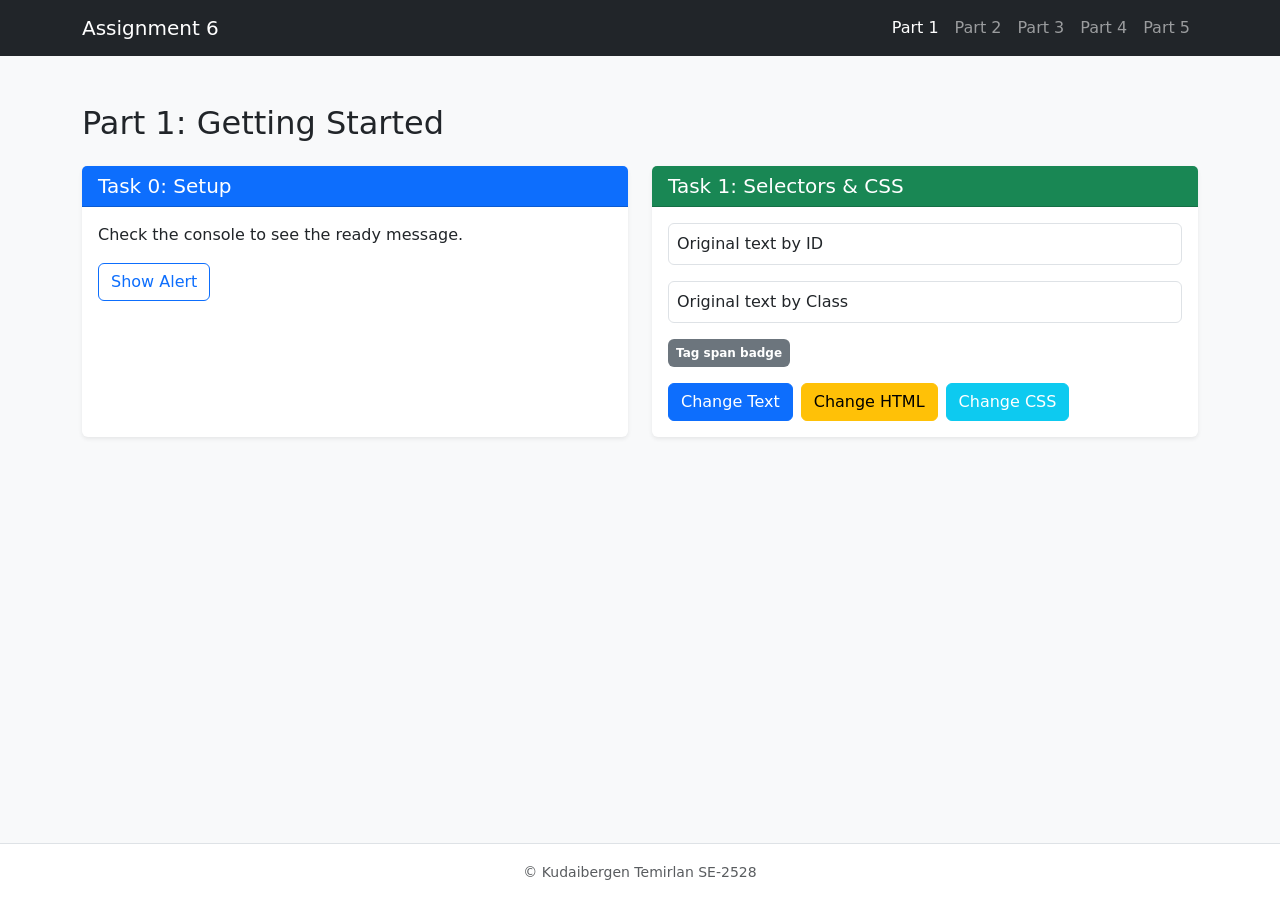
<file: index.html>
<!DOCTYPE html>
<html lang="en">
<head>
    <meta charset="UTF-8">
    <meta name="viewport" content="width=device-width, initial-scale=1.0">
    <title>Assignment 6 | Part 1</title>
    <link href="https://cdn.jsdelivr.net/npm/bootstrap@5.3.3/dist/css/bootstrap.min.css" rel="stylesheet">
    <link rel="stylesheet" href="css/style.css">
</head>
<body>
    <nav class="navbar navbar-expand-lg navbar-dark bg-dark">
        <div class="container">
            <a class="navbar-brand" href="index.html">Assignment 6</a>
            <button class="navbar-toggler" type="button" data-bs-toggle="collapse" data-bs-target="#navMenu">
                <span class="navbar-toggler-icon"></span>
            </button>
            <div class="collapse navbar-collapse" id="navMenu">
                <ul class="navbar-nav ms-auto">
                    <li class="nav-item"><a class="nav-link active" href="index.html">Part 1</a></li>
                    <li class="nav-item"><a class="nav-link" href="part2.html">Part 2</a></li>
                    <li class="nav-item"><a class="nav-link" href="part3.html">Part 3</a></li>
                    <li class="nav-item"><a class="nav-link" href="part4.html">Part 4</a></li>
                    <li class="nav-item"><a class="nav-link" href="part5.html">Part 5</a></li>
                </ul>
            </div>
        </div>
    </nav>

    <main class="container my-5">
        <h2 class="mb-4">Part 1: Getting Started</h2>

        <div class="row g-4">
            <div class="col-12 col-md-6">
                <div class="card h-100 shadow-sm border-0">
                    <div class="card-header bg-primary text-white">
                        <h5 class="mb-0">Task 0: Setup</h5>
                    </div>
                    <div class="card-body">
                        <p>Check the console to see the ready message.</p>
                        <button type="button" class="btn btn-outline-primary" id="btn-check-ready">Show Alert</button>
                    </div>
                </div>
            </div>

            <div class="col-12 col-md-6">
                <div class="card h-100 shadow-sm border-0">
                    <div class="card-header bg-success text-white">
                        <h5 class="mb-0">Task 1: Selectors &amp; CSS</h5>
                    </div>
                    <div class="card-body">
                        <p id="target-id" class="p-2 border rounded">Original text by ID</p>
                        <p class="target-class p-2 border rounded">Original text by Class</p>
                        <span class="badge bg-secondary p-2 d-inline-block mb-3">Tag span badge</span>

                        <div class="d-flex flex-wrap gap-2">
                            <button type="button" class="btn btn-primary" id="btn-change-text">Change Text</button>
                            <button type="button" class="btn btn-warning" id="btn-change-html">Change HTML</button>
                            <button type="button" class="btn btn-info text-white" id="btn-change-css">Change CSS</button>
                        </div>
                    </div>
                </div>
            </div>
        </div>
    </main>

    <footer class="py-3 text-center text-muted">
        <div class="container">
            <small>&copy; Kudaibergen Temirlan SE-2528</small>
        </div>
    </footer>

    <script src="https://code.jquery.com/jquery-3.7.1.min.js"></script>
    <script src="https://cdn.jsdelivr.net/npm/bootstrap@5.3.3/dist/js/bootstrap.bundle.min.js"></script>
    <script src="js/part1.js"></script>
</body>
</html>
</file>
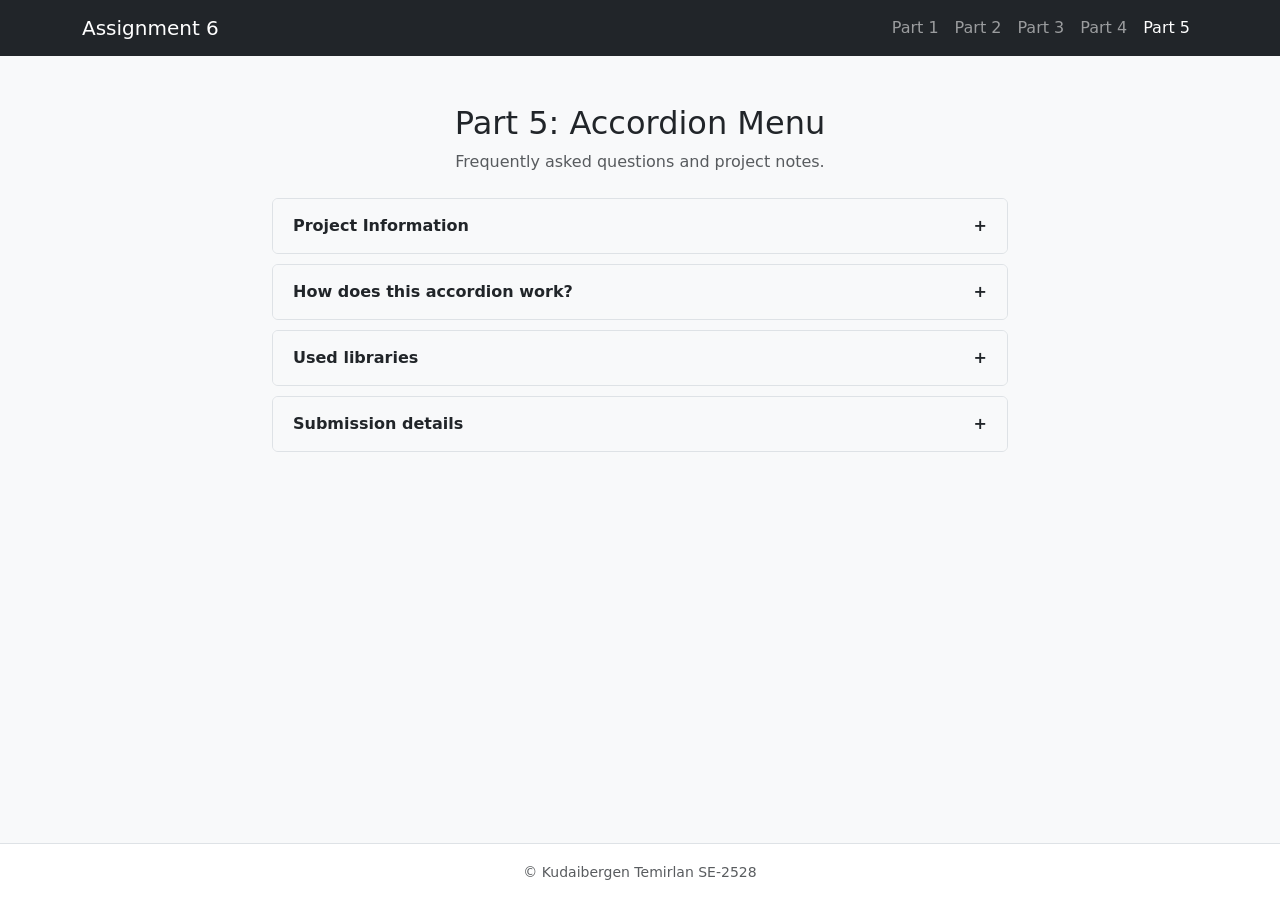
<file: part5.html>
<!DOCTYPE html>
<html lang="en">
<head>
    <meta charset="UTF-8">
    <meta name="viewport" content="width=device-width, initial-scale=1.0">
    <title>Assignment 6 | Part 5</title>
    <link href="https://cdn.jsdelivr.net/npm/bootstrap@5.3.3/dist/css/bootstrap.min.css" rel="stylesheet">
    <link rel="stylesheet" href="css/style.css">
</head>
<body>
    <nav class="navbar navbar-expand-lg navbar-dark bg-dark">
        <div class="container">
            <a class="navbar-brand" href="index.html">Assignment 6</a>
            <button class="navbar-toggler" type="button" data-bs-toggle="collapse" data-bs-target="#navMenu">
                <span class="navbar-toggler-icon"></span>
            </button>
            <div class="collapse navbar-collapse" id="navMenu">
                <ul class="navbar-nav ms-auto">
                    <li class="nav-item"><a class="nav-link" href="index.html">Part 1</a></li>
                    <li class="nav-item"><a class="nav-link" href="part2.html">Part 2</a></li>
                    <li class="nav-item"><a class="nav-link" href="part3.html">Part 3</a></li>
                    <li class="nav-item"><a class="nav-link" href="part4.html">Part 4</a></li>
                    <li class="nav-item"><a class="nav-link active" href="part5.html">Part 5</a></li>
                </ul>
            </div>
        </div>
    </nav>

    <main class="container my-5">
        <div class="text-center mb-4">
            <h2>Part 5: Accordion Menu</h2>
            <p class="text-muted">Frequently asked questions and project notes.</p>
        </div>

        <div class="row justify-content-center">
            <div class="col-12 col-lg-8">
                <div class="accordion-item-custom">
                    <div class="accordion-header-custom">
                        <span>Project Information</span>
                        <span class="icon">&plus;</span>
                    </div>
                    <div class="accordion-content-custom">
                        Assignment 6 done by Kudaibergen Temirlan from SE-2528. This page shows an accordion menu built with jQuery.
                    </div>
                </div>

                <div class="accordion-item-custom">
                    <div class="accordion-header-custom">
                        <span>How does this accordion work?</span>
                        <span class="icon">&plus;</span>
                    </div>
                    <div class="accordion-content-custom">
                        When you click a title, jQuery checks if the content is visible. If it is hidden, it closes other open tabs with slideUp and opens this one with slideDown.
                    </div>
                </div>

                <div class="accordion-item-custom">
                    <div class="accordion-header-custom">
                        <span>Used libraries</span>
                        <span class="icon">&plus;</span>
                    </div>
                    <div class="accordion-content-custom">
                        Bootstrap 5.3 CDN for layout and responsive navbar, plus jQuery 3.7.1 CDN for DOM selection and slide animations.
                    </div>
                </div>

                <div class="accordion-item-custom">
                    <div class="accordion-header-custom">
                        <span>Submission details</span>
                        <span class="icon">&plus;</span>
                    </div>
                    <div class="accordion-content-custom">
                        The repository is hosted on GitHub and published through GitHub Pages for live viewing.
                    </div>
                </div>
            </div>
        </div>
    </main>

    <footer class="py-3 text-center text-muted">
        <div class="container">
            <small>&copy; Kudaibergen Temirlan SE-2528</small>
        </div>
    </footer>

    <script src="https://code.jquery.com/jquery-3.7.1.min.js"></script>
    <script src="https://cdn.jsdelivr.net/npm/bootstrap@5.3.3/dist/js/bootstrap.bundle.min.js"></script>
    <script src="js/part5.js"></script>
</body>
</html>
</file>
<file: css/style.css>
body {
    min-height: 100vh;
    display: flex;
    flex-direction: column;
    background-color: #f8f9fa;
}

main {
    flex: 1;
}

.box-target {
    padding: 20px;
    border-radius: 6px;
    background-color: #e9ecef;
    border: 1px solid #ced4da;
}

.slide-panel {
    display: none;
    padding: 20px;
    background-color: #e7f1ff;
    border: 1px solid #b6d4fe;
    border-radius: 6px;
}

.anim-area {
    position: relative;
    height: 320px;
    background-color: #ffffff;
    border: 2px dashed #dee2e6;
    border-radius: 8px;
    overflow: hidden;
}

.anim-box {
    position: absolute;
    top: 20px;
    left: 20px;
    width: 70px;
    height: 70px;
    background-color: #0d6efd;
    border-radius: 6px;
}

.accordion-item-custom {
    border: 1px solid #dee2e6;
    border-radius: 6px;
    margin-bottom: 10px;
    background-color: #ffffff;
    overflow: hidden;
}

.accordion-header-custom {
    padding: 15px 20px;
    background-color: #f8f9fa;
    cursor: pointer;
    font-weight: 600;
    user-select: none;
    display: flex;
    justify-content: space-between;
    align-items: center;
}

.accordion-header-custom:hover {
    background-color: #e9ecef;
}

.accordion-content-custom {
    display: none;
    padding: 20px;
    border-top: 1px solid #dee2e6;
    color: #495057;
}

footer {
    border-top: 1px solid #dee2e6;
    background: #ffffff;
}
</file>
